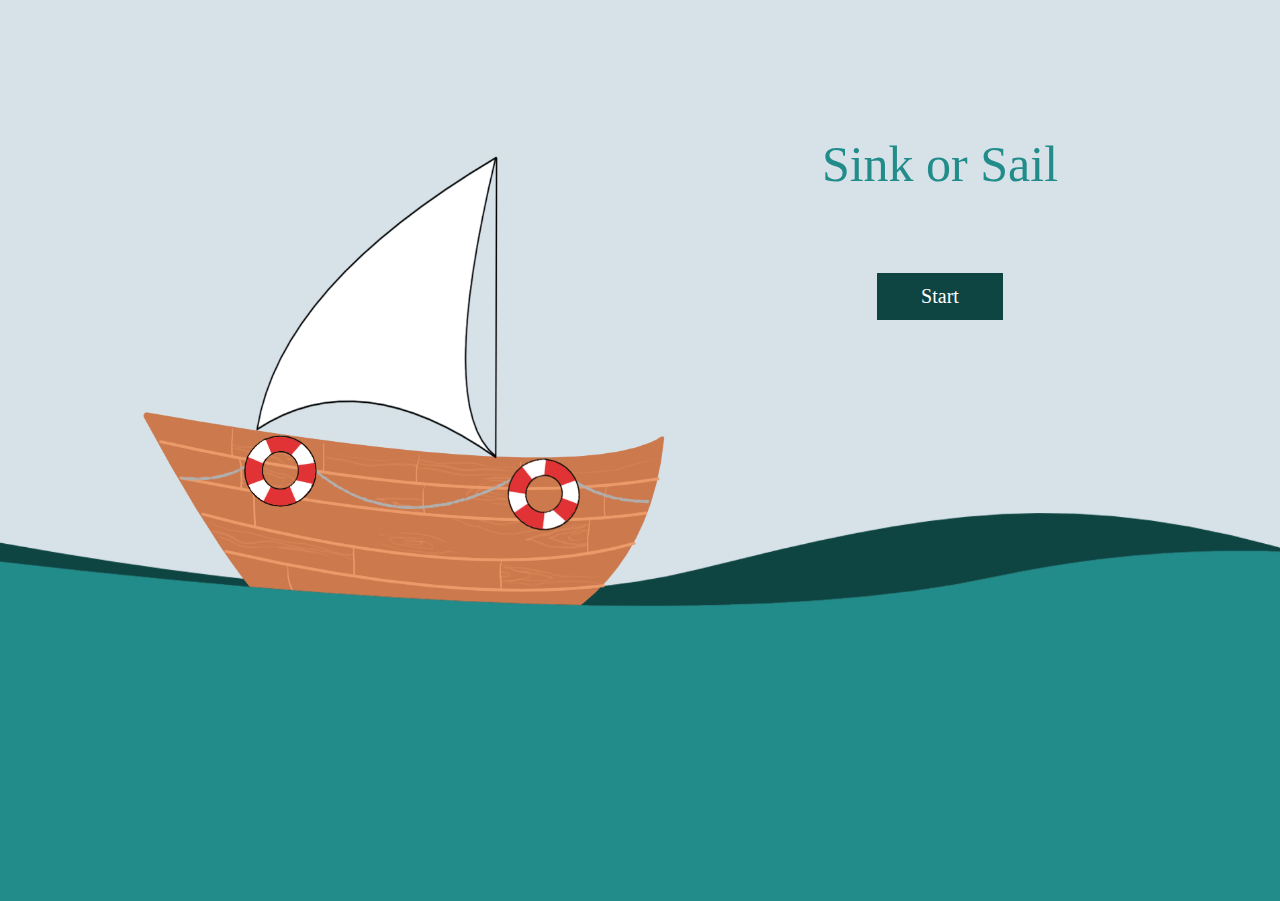
<file: index.html>
<!DOCTYPE html>
<html lang="en">
<head>
    <meta charset="UTF-8">
    <meta http-equiv="X-UA-Compatible" content="IE=edge">
    <meta name="viewport" content="width=device-width, initial-scale=1.0">
    <title>Sink or Sail</title>
    <link rel="stylesheet" href="style.css">
    <script defer src="script.js"></script>
</head>
<body>
    <div class="container">
        <div class="progress-bar-container"></div>
        <div class="main-container">
            <div class="start-container">
                <div class="game-title-container">
                    <div class="game-title">Sink or Sail</div>
                </div>
                <div class="button-container">
                    <button id="start-game"><a href="Game.html">Start</a></button>
                </div>
            </div>
        </div>
    </div>
</body>
</html>
</file>
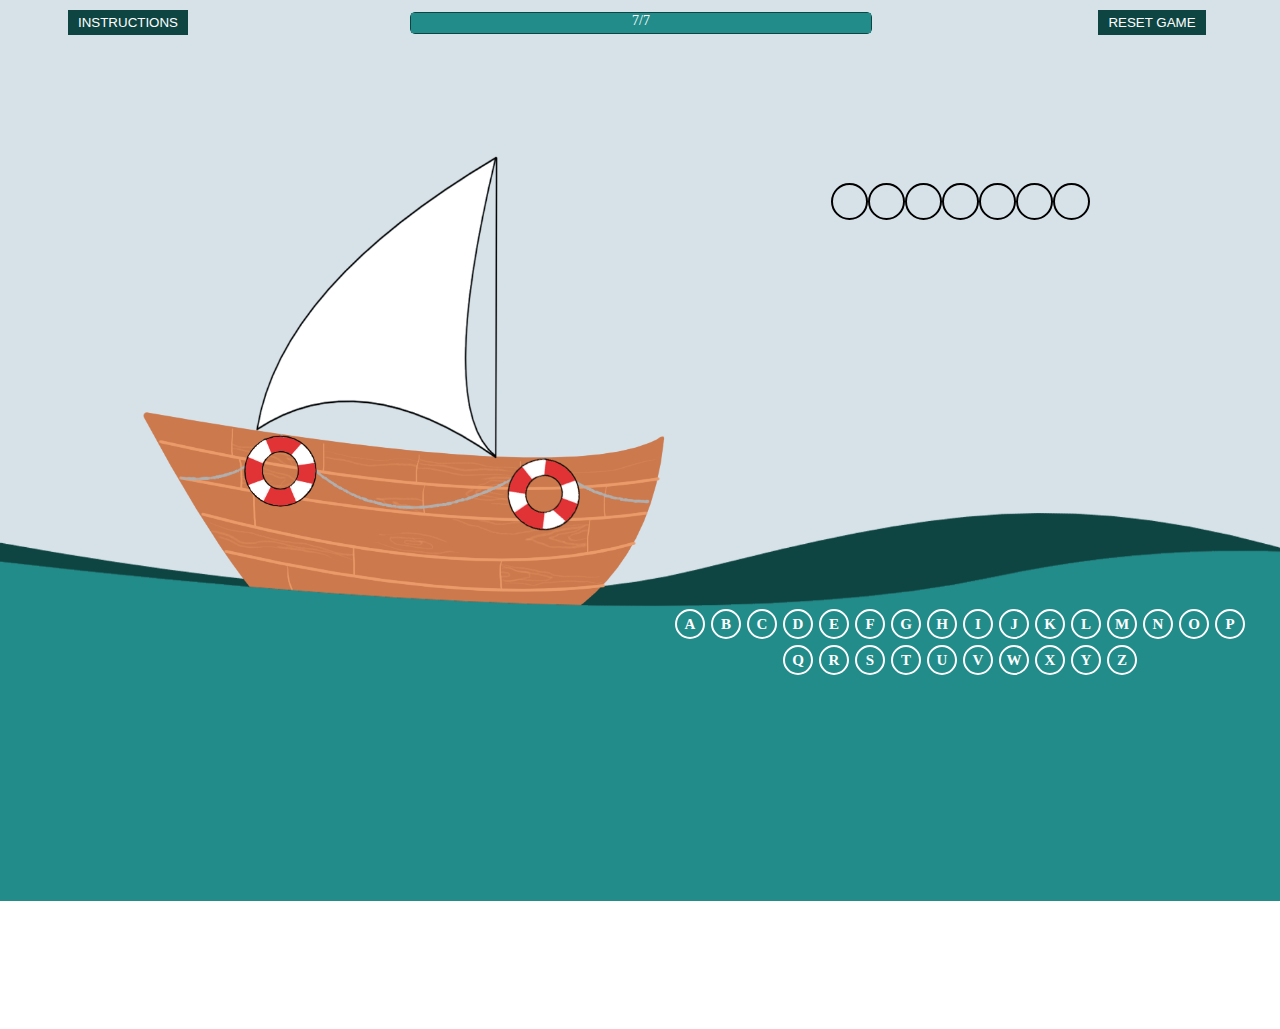
<file: Game.html>
<!DOCTYPE html>
<html lang="en">
<head>
    <meta charset="UTF-8">
    <meta http-equiv="X-UA-Compatible" content="IE=edge">
    <meta name="viewport" content="width=device-width, initial-scale=1.0">
    <title>Sink or Sail</title>
    <link rel="stylesheet" href="style.css">
    <script defer src="script.js"></script>
</head>
<body>
    <div class="container">
        <div class="progress-bar-container">
            <div class="left-instructions">
                <button id="instructions">INSTRUCTIONS</button>
            </div>
            <div class="center-progress-bar">
                <div id="progress-bar">
                    <div id="progress-bar-change">7/7</div>
                </div>
            </div>
            <div class="right-reset">
                <button class="reset">RESET GAME</button>
            </div>
        </div>
        <div class="main-container">
            <div class="ship-container">
                <div id="modal-id" class="modal">
                    <div class="modal-content">
                        <span class="close">&times;</span>
                        <p class="text-content"></p>
                        <div class="modal-buttons">
                            <button class="close-button">Return to Game</button>
                            <button class="modal-reset">Reset Game</button>
                        </div>
                    </div>
                </div>
                <!-- <img id="ship" src="Images/Boat.png" alt="Boat"> -->
            </div>
            <div class="right-container">
                <div class="word-container">
                    <!-- <div class="word"></div> -->
                </div>
                <div class="letters-container">
                    <div class="letters-divs-container"></div>
                </div>
            </div>
        </div>
    </div>
</body>
</html>
</file>
<file: style.css>
body {
    position: absolute;
    margin: 0;
}

.container {
    /* border: 2px solid yellow; */
    height: 100vh;
    width: 100vw;
}

.start-container {
    margin-left: 600px;
}

.game-title {
    padding: 80px;
    text-align: center;
    color : #228c8a;
    font-size: 50px;
    font-family: cursive;
}

.button-container {
    text-align: center;
}
#start-game {
    background-color: #0e4542;
    border: 4px solid #0e4542;
    padding: 8px 40px 8px 40px;
}
a {
    color: white;
    text-decoration: none;
    font-size: 20px;
    font-family: cursive;
}

.progress-bar-container {
    /* border: 2px solid purple; */
    background-color: #d7e2e8;
    display: flex;
    height: 5%;
    padding-top: 10px;
}
.left-instructions {
    /* border: 2px solid blue; */
    width: 20%;
    text-align: center;
}
.center-progress-bar {
    /* border: 2px solid pink; */
    width: 60%;
}
.right-reset {
    /* border: 2px solid lightseagreen; */
    width: 20%;
    text-align: center;
}
#progress-bar {
    width: 60%;
    background-color: lightgrey;
    border: 1px solid #0e4542;
    border-radius: 5px;
    margin-left: 20%;
    margin-top: 2px;
}
#progress-bar-change {
    width: 100%;
    height: 20px;
    background-color: #228c8a;
    text-align: center;
    color: white;
    font-size: 14px;
    font-family: cursive;
}
#instructions, .reset {
    background-color: #0e4542;
    border: 4px solid #0e4542;
    color: white;
}

.main-container {
    /* border: 2px solid orange; */
    /* background-image: url("Images/Sea\ Background.png"); */
    background-image: url("Images/Sea_Background_0.png");
    background-size: cover;
    height: 94%;
    display: flex;
    justify-content: space-evenly;
}
.main-container > div {
    /* border: 2px solid green; */
    height: 100%;
    width: 50%;
}

.right-container > div {
    /* border: 0.5px solid red; */
    height: 50%;
    width: 100%;
}
.word-container {
    text-align: center;
}

.word {
    display: inline-block;
    vertical-align: top;
    border: 2px solid black;
    border-radius: 100%;
    padding: 4px;
    margin-top: 20%;
    height: 25px;
    width: 25px;
    color: black;
    font-weight: bold;
    font-size: 20px;
    font-family: cursive;
    text-align: center;
}

.letters-divs-container {
    height: fit-content;
    width: 90%;
    margin: 5%;
    margin-top: 20%;
    text-align: center;
}
.letter {
    display: inline-block;
    background-color: transparent;
    border: 2px solid white;
    border-radius: 100%;
    padding: 3px;
    margin: 3px;
    height: 30px;
    width: 30px;
    color: white;
    font-weight: bold;
    font-size: 15px;
    font-family: cursive;
    text-align: center;
}

.ship-container img {
    align-content: center;
}

.modal {
    display: none; /* Hidden by default */
    position: fixed; /* Stay in place */
    z-index: 1; /* Sit on top */
    left: 0;
    top: 0;
    width: 100%; /* Full width */
    height: 100%; /* Full height */
    overflow: auto; /* Enable scroll if needed */
    background-color: rgb(0,0,0); /* Fallback color */
    background-color: rgba(0,0,0,0.4); /* Black w/ opacity */
}
.modal-content {
    background-color: #fefefe;
    margin: 5% auto; /* 15% from the top and centered */
    padding: 20px;
    border: 1px solid #888;
    width: 50%; /* Could be more or less, depending on screen size */
    text-align: center;
}
.text-content {
    margin: 40px 0px 40px 0;
    font-size: 20px;
    font-family: cursive;
}
/* The Close Button */
.close {
    color: #aaa;
    float: right;
    font-size: 28px;
    font-weight: bold;
}
.close:hover {
    color: black;
    text-decoration: none;
    cursor: pointer;
  }
.close-button {
    background-color: #0e4542;
    border: 4px solid #0e4542;
    color: white;
    font-size: 15px;
    font-family: cursive;
}
.modal-reset {
    background-color: #e13236;
    border: 4px solid #e13236;
    color: white;
    font-size: 15px;
    font-family: cursive;
}
</file>
